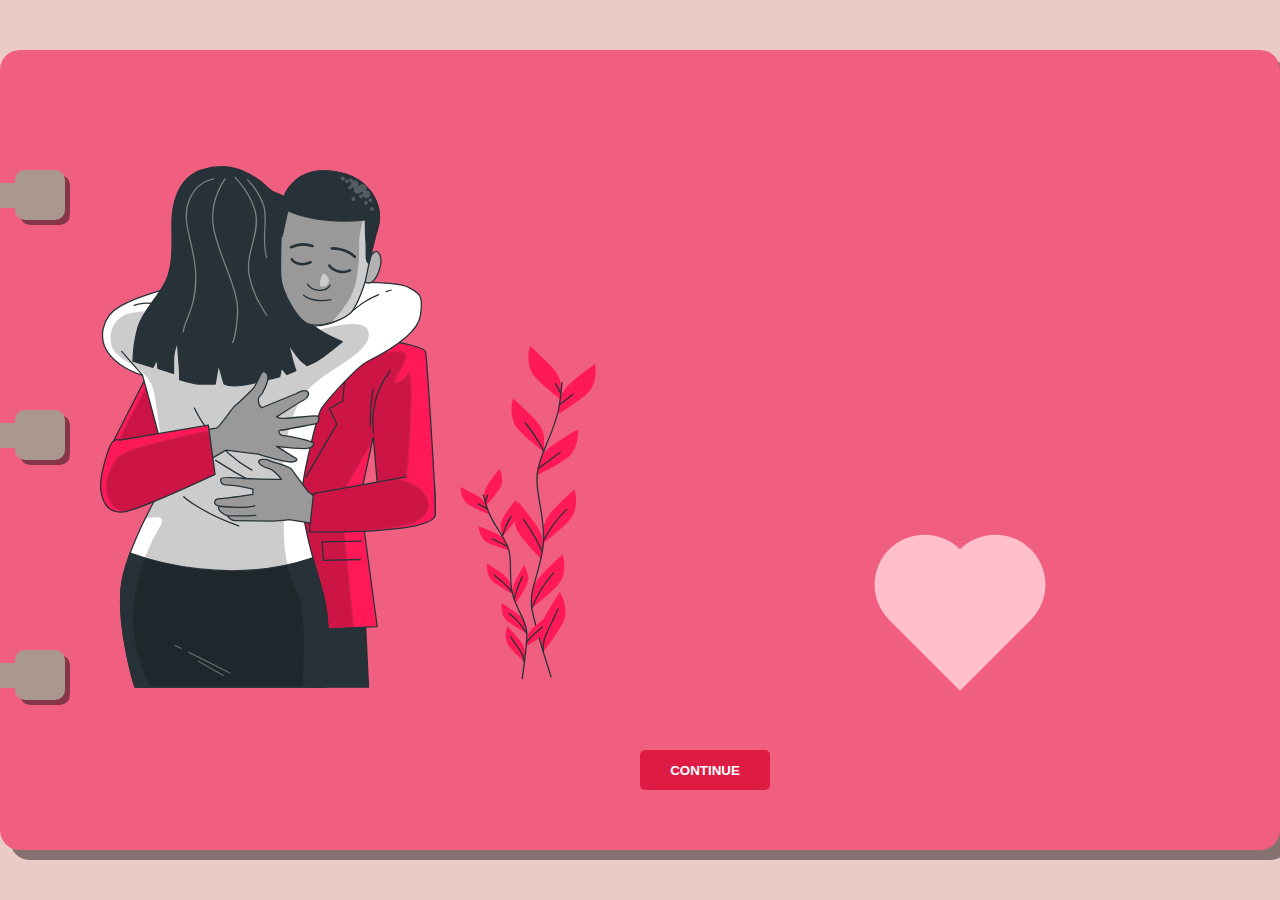
<file: index.html>
<!DOCTYPE html>
<html lang="en">
<head>
    <meta charset="UTF-8">
    <meta name="viewport" content="width=device-width, initial-scale=1.0">
    <link rel="stylesheet" href="style.css">
    <link rel="shortcut icon" href="https://cdn-icons-png.flaticon.com/512/4926/4926592.png" type="image/x-icon">
    <link rel="preconnect" href="https://fonts.googleapis.com">
    <link rel="preconnect" href="https://fonts.gstatic.com" crossorigin>
    <link href="https://fonts.googleapis.com/css2?family=Mochiy+Pop+One&family=Tangerine:wght@400;700&display=swap" rel="stylesheet">
    <title>Feliz 1 Ano </title>
</head>
<body>

    <main>

        
        
        <div class="principal">
            
            <div id="txt-animado"class="feliz">
                <span></span>
            </div>


            <div class="quadrado"><div class="quad"></div></div>
            <div class="quadrado-1"><div class="quad1"></div></div>
            <div class="quadrado-2"><div class="quad2"></div></div>
            <figure class="img-prin"> <img src="image/thank.svg" alt=""></figure>

            <a href="texto.html"><div class="w" ></div></a>

            <a href="texto.html"><button class="css-button-rounded--red">CONTINUE</button></a>

        </div>

    
    
    </main>
    
</body>
</html>
</file>
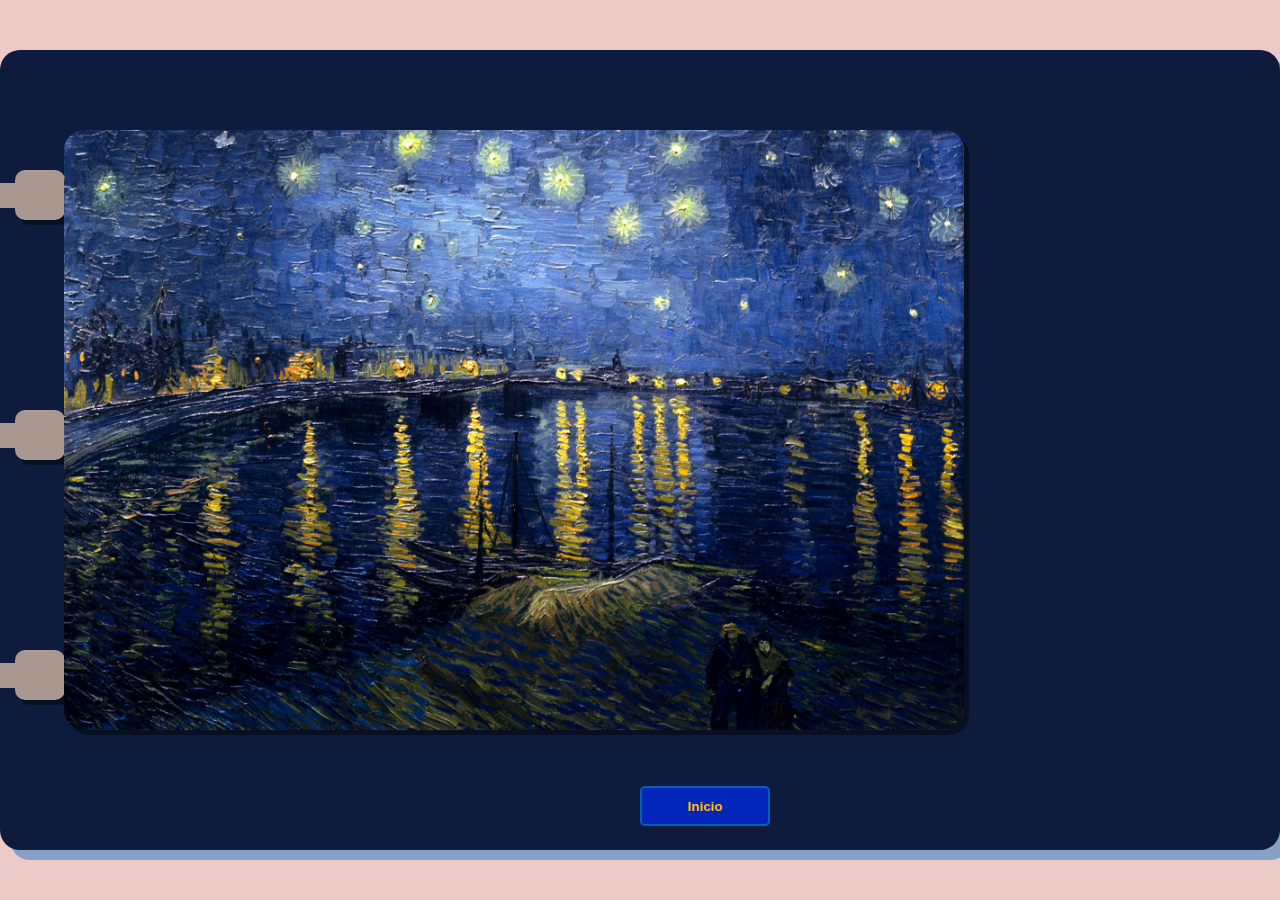
<file: fotos.html>
<!DOCTYPE html>
<html lang="en">
<head>
    <meta charset="UTF-8">
    <meta name="viewport" content="width=device-width, initial-scale=1.0">
    <link rel="stylesheet" href="style2.css">
   
    <link rel="shortcut icon" href="https://cdn-icons-png.flaticon.com/512/4926/4926592.png" type="image/x-icon">
    <link rel="preconnect" href="https://fonts.googleapis.com">
    <link rel="preconnect" href="https://fonts.gstatic.com" crossorigin>
    <link href="https://fonts.googleapis.com/css2?family=Mochiy+Pop+One&family=Tangerine:wght@400;700&display=swap" rel="stylesheet">
    <title>Feliz 1 Ano </title>
</head>
<body>
    

    <main>
        
        <div class="principal">

            <div class="box" id="box1">
                <span></span>
            </div>




       

            <div class="quadrado2v"><div class="quad2v"></div></div>
            <div class="quadrado-12v"><div class="quad12v"></div></div>
            <div class="quadrado-22v"><div class="quad22v"></div></div>
            <figure ><img class="img-prin4" width="900px"  src="image/58.jpeg"alt=""></figure>

            

            <a href="index.html"><button class="css-button-rounded--green">Inicio</button></a>

        </div>

    
    
    </main>
    
</body>
</html>
</file>
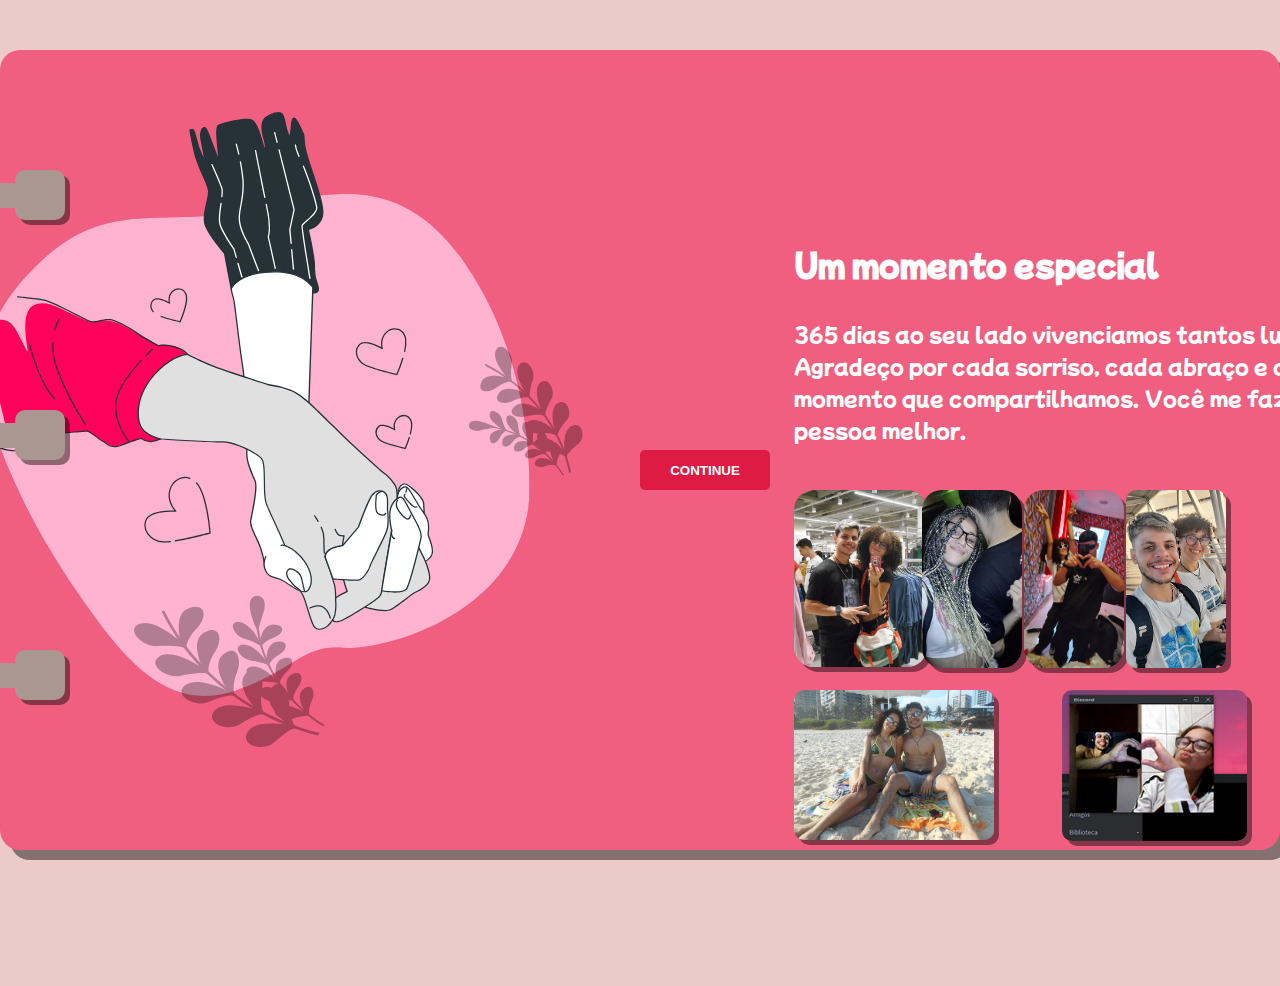
<file: texto.html>
<!DOCTYPE html>
<html lang="en">

<head>
    <meta charset="UTF-8">
    <meta name="viewport" content="width=device-width, initial-scale=1.0">
    <link rel="stylesheet" href="style.css">
    <link rel="shortcut icon" href="https://cdn-icons-png.flaticon.com/512/4926/4926592.png" type="image/x-icon">
    <link rel="preconnect" href="https://fonts.googleapis.com">
    <link rel="preconnect" href="https://fonts.gstatic.com" crossorigin>
    <link href="https://fonts.googleapis.com/css2?family=Mochiy+Pop+One&family=Tangerine:wght@400;700&display=swap"
        rel="stylesheet">

    <title>Feliz 1 Ano </title>
</head>

<body>

    <main>

        <div class="principal">

            <div class="texto">
                <h1 id="txt-animadoo" class="texto-p">Um momento especial</h1>

                <p id="txt-animadoo" class="texto-p1">365 dias ao seu lado vivenciamos tantos lugares, Agradeço por cada sorriso, cada
                    abraço e cada momento
                    que compartilhamos. Você me faz uma pessoa melhor. </p>
            </div>



            <div class="quadrado">
                <div class="quad"></div>
            </div>

            <div class="quadrado-1">
                <div class="quad1"></div>
            </div>

            <div class="quadrado-2">
                <div class="quad2"></div>
            </div>

            <figure class="img-prin2"> <img src="image/hands.svg" alt=""></img></figure>

            <a href="fotos.html"><button class="css-button-rounded--blue">CONTINUE</button></a>

            <figure class="carrosel">
                <img width= 133px id="over" class="img1" src="image/5.JPG" alt="">
                <img width= 100px id="over" class="img2" src="image/3.jpg" alt="">
                <img width= 100px id="over" class="img3" src="image/4.jpg" alt="">
                <img width= 200px id="over" class="img4" src="image/6.JPG" alt="">
                <img width= 100px id="over" class="img5" src="image/7.jpg" alt="">
                <img width= 185px id="over" class="img6" src="image/1.png" alt="">
            </figure>

        </div>

    </main>

    


</body>

</html>
</file>
<file: style.css>
* {
    margin: 0;
    padding: 0;
    box-sizing: border-box;
}

body {
    font-family: 'Mochiy Pop One', sans-serif;
    background-color: #ECCAC8;
    color: #333;
    font-size: 0.7rem;
    line-height: 1.6;
    z-index: 1;

}

.principal {
    background-color: #F15F80;
    border-radius: 20px;
    position: absolute;
    top: 50%;
    left: 50%;
    transform: translate(-50%, -50%);

    box-shadow: 10px 10px #00000070;


    max-width: 1620px;
    width: 100%;
    height: 1080px;


    /* Máximo da largura da imagem */
    width: 100%;
    max-height: 800px;
    /* Máximo da altura da imagem */
    min-height: auto;
    /* Mínimo da altura, por padrão “auto” */
    size: 100%;

}

.quadrado {
    background-color: #aa978f;
    border-radius: 10px;
    width: 50px;
    height: 50px;
    top: 15%;
    left: 1.2%;
    position: absolute;
    box-shadow: 5px 5px #00000070;

}

.quadrado-1 {
    background-color: #aa978f;
    border-radius: 10px;
    width: 50px;
    height: 50px;
    top: 45%;
    left: 1.2%;
    position: absolute;
    box-shadow: 5px 5px #00000070;

}

.quadrado-2 {
    background-color: #aa978f;
    border-radius: 10px;
    width: 50px;
    height: 50px;
    top: 75%;
    left: 1.2%;
    position: absolute;
    box-shadow: 5px 5px #00000070;

}

.quad {
    background-color: #aa978f;

    width: 50px;
    height: 25px;
    top: 25%;
    left: -80%;
    position: absolute;
}

.quad1 {
    background-color: #aa978f;

    width: 50px;
    height: 25px;
    top: 25%;
    left: -80%;
    position: absolute;
}

.quad2 {
    background-color: #aa978f;

    width: 50px;
    height: 25px;
    top: 25%;
    left: -80%;
    position: absolute;
}

.img-prin {
    width: 50%;
    height: 100%;
    border-radius: 20px;
    position: absolute;
    top: 3.4%;
    left: 0;
    object-fit: cover;
    z-index: -1;
}

.img-prin3 {
    width: 50%;
    height: 100%;
    border-radius: 20px;
    position: absolute;
    top: 1%;
    left: 3%;
    object-fit: cover;
    z-index: -1;
}

.feliz {
    color: #ff0055;
    font-family: "Mochiy Pop One", serif;
    top: 32%;
    left: 52%;
    position: absolute;
    font-size: 3rem;
    text-shadow: 1px 1px 1px #ffffff;
    transition: all 0.3s ease;
}

.feliz:hover {
    color: #F15F80;
    ;
    font-family: "Mochiy Pop One", serif;
    top: 32%;
    left: 52%;
    position: absolute;
    font-size: 3rem;
    text-shadow: 2px 2px 8px #ffffff;
}


.css-button-rounded--red {
    min-width: 130px;
    height: 40px;
    color: #ffffff;
    padding: 5px 10px;
    font-weight: bold;
    cursor: pointer;
    transition: all 0.3s ease;
    position: relative;
    display: inline-block;
    outline: none;
    border-radius: 5px;
    border: 2px solid #DE1B43;
    background: #DE1B43;
    top: 50%;
    left: 50%;
}

.css-button-rounded--red:hover {
    background: #e2d6d6;
    border: 2px solid #F15F80;
    color: #F15F80;
}





/*Pagina texto.html */

.img-prin2 {
    width: 50%;
    height: 100%;
    border-radius: 20px;
    position: absolute;
    top: 3.4%;
    left: 0;
    object-fit: cover;
    z-index: -1;
    transform: rotate(-45deg);
    animation-name: bounce;
    animation-iteration-count: infinite;
    animation-duration: 5s;
}

@keyframes bounce {
    0%, 20%, 50%, 80%, 100% {transform: translateY(0);} 
    40% {transform: translateY(-30px);} 
    60% {transform: translateY(-15px);} 
 } 

.css-button-rounded--blue {
    min-width: 130px;
    height: 40px;
    color: #ffffff;
    padding: 5px 10px;
    font-weight: bold;
    cursor: pointer;
    transition: all 0.3s ease;
    position: relative;
    display: inline-block;
    outline: none;
    border-radius: 5px;
    border: 2px solid #DE1B43;
    background: #DE1B43;
    top: 50%;
    left: 50%;
}

.css-button-rounded--blue:hover {
    background: #e2d6d6;
    border: 2px solid #F15F80;
    color: #F15F80;
}


.css-button-rounded--green {
    min-width: 130px;
    height: 40px;
    color: #ffffff;
    padding: 5px 10px;
    font-weight: bold;
    cursor: pointer;
    transition: all 0.3s ease;
    position: relative;
    display: inline-block;
    outline: none;
    border-radius: 5px;
    border: 2px solid #DE1B43;
    background: #DE1B43;
    top: 92%;
    left: 50%;
}


  .container {
    width: 210px;
    height: 140px;
    left:30em;
    position: relative;
    perspective: 1000px;
  }

.texto {
    color: #ffffff;
    flex-direction: column;
    align-items: flex-start;

    justify-content: flex-start;
    display: flex;
    height: 600px;
    width: 600px;
    top: 20%;
    left: 62%;
    position: absolute;
}

.texto-p {
    padding: 30px 0;
    font-size: 30px;
}


.texto-p1 {
    margin: 0 20px 0 0;
    font-size: 20px;
}





/*carrosel de imagem*/

.img1 {
    position: absolute;
    top: 55%;
    left: 62%;
    box-shadow: 5px 5px #00000070;
    border-radius: 20px;
}

.img2 {
    position: absolute;
    top: 55%;
    left: 72%;
    box-shadow: 5px 5px #00000070;
    border-radius: 20px;
}

.img3 {
    position: absolute;
    top: 55%;
    left: 80%;
    box-shadow: 5px 5px #00000070;
    border-radius: 20px;
}

.img4 {
    position: absolute;
    top: 80%;
    left: 62%;
    box-shadow: 5px 5px #00000070;
    border-radius: 10px;
}

.img5 {
    position: absolute;
    top: 55%;
    left: 88%;
    box-shadow: 5px 5px #00000070;
    border-radius: 10px;
}

.img6 {
    position: absolute;
    top: 80%;
    left: 83%;
    box-shadow: 5px 5px #00000070;
    border-radius: 10px;
}

#over:hover {
    box-shadow: 5px 5px #ff009d70;
    animation-name: bounce;
    animation-iteration-count: infinite;
    animation-duration: 0.9s;
}


#txt-animado span {
position: relative;
}

#txt-animado span::before {
    content: "";
    color:#FFC0CB;
    animation: palavras 18s infinite;
}

#txt-animado span::after {
    content: "";
    position: absolute;
    height: 100%;
    border-left: 2px  solid #FFC0CB;
    right: -10px;
    animation: cursor .7s infinite, digita 18s steps(15) infinite;
    width: calc(100% + 15px);
    background-color: #F15F80;
}

@keyframes digita {
    10%, 15%, 30%, 35%, 50%, 55%, 70%, 75%, 90%, 95% {
        width: 0;
    }
    5%, 20%, 25%, 40%, 45%, 60%, 65%, 80%, 85% {
        width: calc(100% + 15px);
    }
}

@keyframes cursor {
    0% {
        border-left: 2px  solid #F15F80;
    }
}

@keyframes palavras {
    0%,20%{
        content: "Feliz 1 ano de Namoro <3"
    }
    21%, 40%{
        content: "Que esse ano seja incrivel"
    }
    41%, 60%{
        content: "E que venham muitos mais"
    }
    61%, 80%{
        content: "Te amo muito <3"
    }
    81%, 100%{
        content: "06/01/2024 - 06/01/2025"
    }   

    
    
}
/*---------------------------------------------------------*/


@keyframes scale{
    from{
      transform: scale(1) rotate(-45deg)
    }
    12.5%{
      transform: scale(1.2) rotate(-45deg)
    }
    25%{
      transform: scale(1) rotate(-45deg)
    }
    37.5%{
    transform: scale(1.2) rotate(-45deg)
    }
    50%{
      transform: scale(1) rotate(-45deg)
    }
    100%{
      transform: scale(1) rotate(-45deg)
    }
  }
  
  .w{
  width: 100px;
  height: 100px;
  background-color: pink;
    transform: rotate(-45deg);
    animation-name: scale;
    animation-iteration-count: infinite;
    animation-duration: 0.8s;
    margin: auto;
    margin-top: 200px;
    z-index: 1;
    position: relative;
    top: 40%;
    left: 25%;
  }
  .w::before,
  .w::after{
    display: block;
    content: "";
    height: 100px;
    width: 100px;
    border-radius: 50%;
    background-color: pink;
    position: relative;
  }
  .w::before{
    top: -50px;
  }
  .w::after{
  
    left: 50px;
    top: -100px;
  }
</file>
<file: style2.css>
* {
    margin: 0;
    padding: 0;
    box-sizing: border-box;
}

body {
    font-family: 'Mochiy Pop One', sans-serif;
    background-color: #ECCAC8;
    color: #333;
    font-size: 0.7rem;
    line-height: 1.6;
    z-index: 1;

}

.principal {
    background-color: #F15F80;
    border-radius: 20px;
    position: absolute;
    top: 50%;
    left: 50%;
    transform: translate(-50%, -50%);

    box-shadow: 10px 10px #00000070;


    max-width: 1620px;
    width: 100%;
    height: 1080px;


    /* Máximo da largura da imagem */
    width: 100%;
    max-height: 800px;
    /* Máximo da altura da imagem */
    min-height: auto;
    /* Mínimo da altura, por padrão “auto” */
    size: 100%;

}

.css-button-rounded--green {
    min-width: 130px;
    height: 40px;
    color: #ffbd08;
    padding: 5px 10px;
    font-weight: bold;
    cursor: pointer;
    transition: all 0.3s ease;
    position: relative;
    display: inline-block;
    outline: none;
    border-radius: 5px;
    border: 2px solid #0461b9;
    background: #0425b9;
    top: 92%;
    left: 50%;
}

/*---------------------------------------------------------*/
  /* Path: /fotos.html */
  /*---------------------------------------------------------*/
  .principal {
    background-color: #0E1B3D;
    border-radius: 20px;
    position: absolute;
    top: 50%;
    left: 50%;
    transform: translate(-50%, -50%);

    box-shadow: 10px 10px #87A1C6;


    max-width: 1620px;
    width: 100%;
    height: 1080px;


    /* Máximo da largura da imagem */
    width: 100%;
    max-height: 800px;
    /* Máximo da altura da imagem */
    min-height: auto;
    /* Mínimo da altura, por padrão “auto” */
    size: 100%;
    z-index: 2;

}

.quadrado2v {
    background-color: #aa978f;
    border-radius: 10px;
    width: 50px;
    height: 50px;
    top: 15%;
    left: 1.2%;
    position: absolute;
    box-shadow: 5px 5px #00000070;

}

.quadrado-12v {
    background-color: #aa978f;
    border-radius: 10px;
    width: 50px;
    height: 50px;
    top: 45%;
    left: 1.2%;
    position: absolute;
    box-shadow: 5px 5px #00000070;

}

.quadrado-22v {
    background-color: #aa978f;
    border-radius: 10px;
    width: 50px;
    height: 50px;
    top: 75%;
    left: 1.2%;
    position: absolute;
    box-shadow: 5px 5px #00000070;

}

.quad2v {
    background-color: #aa978f;

    width: 50px;
    height: 25px;
    top: 25%;
    left: -80%;
    position: absolute;
}

.quad12v {
    background-color: #aa978f;

    width: 50px;
    height: 25px;
    top: 25%;
    left: -80%;
    position: absolute;
}

.quad22v {
    background-color: #aa978f;

    width: 50px;
    height: 25px;
    top: 25%;
    left: -80%;
    position: absolute;
}

.img-prin {
    width: 50%;
    height: 100%;
    border-radius: 20px;
    position: absolute;
    top: 3.4%;
    left: 0;
    object-fit: cover;
    z-index: -1;
}

.img-prin4 {
    text-align: center;
    max-width: 100%;
    border-radius: 20px;
    position: absolute;
    top: 10%;
    left: 5%;
    object-fit: cover;
    box-shadow: 5px 5px #00000070;
}


#box1 {
    color: #FBE432;
    font-family: "Mochiy Pop One", serif;
    top: 32%;
    left: 62%;
    position: absolute;
    font-size: 2.5rem;
    text-shadow: 1px 1px 1px #3F5294;
    transition: all 0.3s ease;
}

#box1:hover {
    color: #3F5294;
    ;
    font-family: "Mochiy Pop One", serif;
    top: 32%;
    left: 52%;
    position: absolute;
    font-size: 2.5rem;
    text-shadow: 2px 2px 8px #FBE432;
}


.box span {
    position: relative;
    }
    
    .box span::before {
        content: "";
        color:#87A1C6;
        text-shadow: 1px 1px 1px #3F5294;
        animation: palavras 18s infinite;
    }
    
    .box span::after {
        content: "";
        position: absolute;
        height: 100%;
        border-left: 5px  solid #87A1C6;
        text-shadow: 1px 1px 1px #3F5294;
        right: -10px;
        animation: cursor .7s infinite, digita 18s steps(15) infinite;
        width: calc(100% + 15px);
        height: calc(100% + 15px);
        background-color: #0E1B3D;
    }
    
    @keyframes digita {
        10%, 15%, 30%, 35%, 50%, 55%, 70%, 75%, 90%, 95% {
            width: 0;
        }
        5%, 20%, 25%, 40%, 45%, 60%, 65%, 80%, 85% {
            width: calc(100% + 15px);
        }
    }
    
    @keyframes cursor {
        0% {
            border-left: 3px  solid #0E1B3D;
        }
    }
    
    @keyframes palavras {
        0%,20%{
            content: "Eu te amo"
        }
        21%, 40%{
            content: "mais do que van gogh"
        }
        41%, 60%{
            content: "amou as estrelas..."
        }
        61%, 80%{
            content: "Feliz 1 ano de namoro <3"
        }
        81%, 100%{
            content: "06/01/2024 - 06/01/2025"
        }   
    
        
        
    }
</file>
